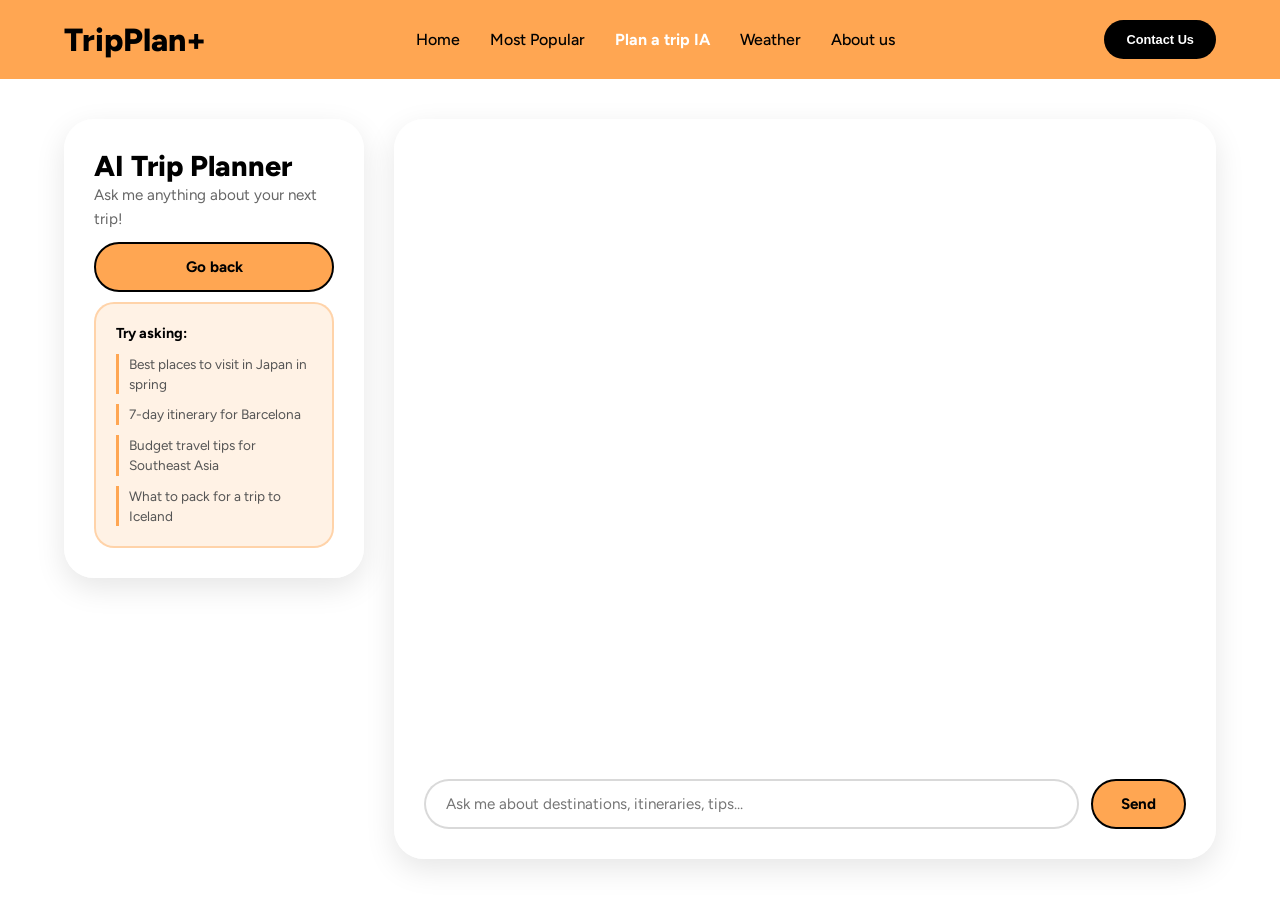
<file: chat.html>
<!DOCTYPE html>
<html lang="en">

<head>
  <meta charset="UTF-8" />
  <meta name="viewport" content="width=device-width, initial-scale=1.0" />
  <title>TripPlan+ · AI Trip Planner</title>
  <link rel="preconnect" href="https://fonts.googleapis.com">
  <link rel="preconnect" href="https://fonts.gstatic.com" crossorigin>
  <link href="https://fonts.googleapis.com/css2?family=Figtree:ital,wght@0,300..900;1,300..900&display=swap"
    rel="stylesheet">
  <link rel="stylesheet" href="style.css" />
  <link rel="stylesheet" href="chat.css" />
</head>

<body class="chat-page">

  <header>
    <h1>TripPlan+</h1>
    <nav class="nav" id="mobile-nav">
      <ul>
        <li><a href="index.html#home">Home</a></li>
        <li><a href="index.html#popular">Most Popular</a></li>
        <li><a href="chat.html" class="active-nav">Plan a trip IA</a></li>
        <li><a href="index.html#weather">Weather</a></li>
        <li><a href="index.html#about-us">About us</a></li>
      </ul>
    </nav>

    <button class="menu-toggle" id="menu-toggle">☰</button>

    <nav id="nav-login" class="nav">
      <a href ="index.html#contact"><button class="contact">Contact Us</button></a>
    </nav>
  </header>

  <main class="chat-main">

    <div class="chat-sidebar">
      <h2>AI Trip Planner</h2>
      <p class="chat-subtitle">Ask me anything about your next trip!</p>
      <!-- <button id="clear-chat-btn">Clear conversation</button> -->
       <button id="back-btn"> Go back </button> 
       
      <div class="chat-tips">
        <p class="tips-title">Try asking:</p>
        <ul>
          <li class="tip-item">Best places to visit in Japan in spring</li>
          <li class="tip-item">7-day itinerary for Barcelona</li>
          <li class="tip-item">Budget travel tips for Southeast Asia</li>
          <li class="tip-item">What to pack for a trip to Iceland</li>
        </ul>
      </div>
    </div> <!-- ← cierra chat-sidebar aquí -->

    <div class="chat-area">
      <ul id="messages"></ul>
      <form id="form">
        <input id="input" name="textUsuario" autocomplete="off"
          placeholder="Ask me about destinations, itineraries, tips..." />
        <button type="submit">Send</button>
      </form>
    </div>

  </main>

  <script src="chat.js"></script>
</body>

</html>
</file>
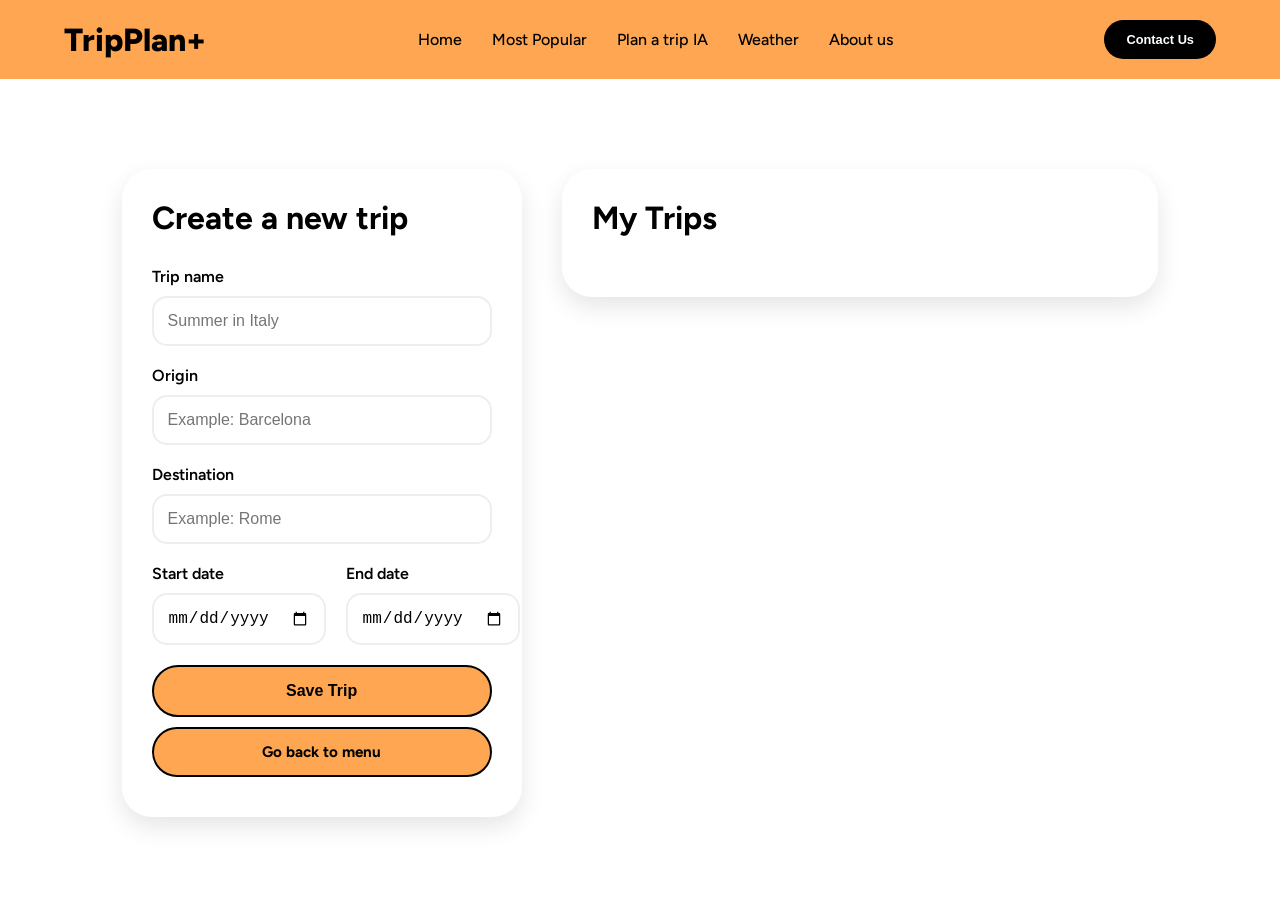
<file: trips.html>
<!DOCTYPE html>
<html lang="en">

<head>

  <meta charset="UTF-8">
  <meta name="viewport" content="width=device-width, initial-scale=1.0">

  <title>My Trips | TripPlan+</title>

  <link rel="preconnect" href="https://fonts.googleapis.com">
  <link rel="preconnect" href="https://fonts.gstatic.com" crossorigin>

  <link href="https://fonts.googleapis.com/css2?family=Figtree:wght@300;400;500;600;700;800&display=swap"
    rel="stylesheet">

  <link rel="stylesheet" href="style.css">

  <script src="trips.js" defer></script>

</head>

<body class="trips-body">

  <header>

    <h1>TripPlan+</h1>

    <nav class="nav">

      <ul>

        <li><a href="index.html#home">Home</a></li>

        <li><a href="index.html#popular">Most Popular</a></li>

        <li><a href="trips.html">Plan a trip IA</a></li>

        <li><a href="index.html#weather">Weather</a></li>

        <li><a href="index.html#about-us">About us</a></li>

      </ul>

    </nav>

    <nav id="nav-login" class="nav">
      <a href="index.html#contact"><button class="contact">Contact Us</button></a>
    </nav>

  </header>

  <main class="trips-page">

    <section class="planner-section">

      <div class="planner-form-container">

        <h2>Create a new trip</h2>

        <form id="trip-form">

          <div class="input-group">
            <label for="trip-name">
              Trip name
            </label>
            <input type="text" id="trip-name" placeholder="Summer in Italy" required>
          </div>

          <div class="input-group">
            <label for="trip-origin">
              Origin
            </label>
            <input type="text" id="trip-origin" placeholder="Example: Barcelona" required>
          </div>

          <div class="input-group">

            <label for="trip-destination">
              Destination
            </label>

            <input type="text" id="trip-destination" placeholder="Example: Rome" required>

          </div>

          <div class="dates-row">
            <div class="input-group">
              <label for="trip-start">
                Start date
              </label>
              <input type="date" id="trip-start" required>
            </div>
            <div class="input-group">
              <label for="trip-end">
                End date
              </label>
              <input type="date" id="trip-end" required>
            </div>
          </div>
          <button type="submit" class="trip-save-btn">
            Save Trip
          </button>

          <button id="back-btn">
            Go back to menu
          </button>
       
        </form>
      </div>

      <div class="trips-container">
        <h2>My Trips</h2>
        <div id="trip-list"></div>
      </div>

    </section>

  </main>

</body>

</html>
</file>
<file: style.css>
* {
  margin: 0;
  padding: 0;
  box-sizing: border-box;
}

html {
  scroll-behavior: smooth;
}

:root {
  --color-primary: rgb(255, 166, 82);
  --color-primary-hover: rgb(250, 119, 4);
  --color-dark: #000;
  --color-light: #fff;
  --radius: 30px;
  --transition: 0.3s ease;
}

body {
  width: 100vw;
  min-height: 100vh;
  font-family: "Figtree", sans-serif;
  background-image: url("https://img.freepik.com/fotos-premium/mapa-mundo-gris-simple-adecuado-conceptos-viaje-muestra-conexiones-globales-minimalista-moderno_1299716-23592.jpg?semt=ais_hybrid&w=740&q=80");
  background-size: cover;
  background-position: center;
  background-repeat: no-repeat;
  background-attachment: fixed;
  overflow: hidden;
  width: 100%;
}

button:not(.menu-toggle),
.contact {
  border-radius: var(--radius);
  cursor: pointer;
  font-weight: 700;
  transition: background-color var(--transition), color var(--transition);
}

/* HEADER */

header {
  display: flex;
  align-items: center;
  justify-content: space-between;
  padding: 20px 5%;
  position: sticky;
  top: 0;
  z-index: 10;
  background-color: rgba(255, 166, 82, 1);
}

header h1 {
  font-size: 2rem;
  font-weight: 800;
}

nav ul {
  list-style: none;
  display: flex;
  gap: 30px;
}

nav ul li a {
  text-decoration: none;
  color: black;
  font-weight: 500;
  font-size: 1rem;
  transition: color var(--transition);
}

nav ul li a:hover {
  color: white;
}

#nav-login .contact {
  padding: 10px 20px;
  border: 2px solid transparent;
  background-color: black;
  color: white;
  font-size: 0.8rem;
}

#nav-login .contact:hover {
  background-color: rgb(250, 119, 4);
  color: white;
  border-color: black;
}

/* HOME */

.home {
  min-height: 100vh;
  display: flex;
  align-items: center;
  padding: 170px 5% 80px 5%; /* Aumentamos el padding de arriba (80px que ya tenías + 90px del header) */
}

.home-content {
  width: 100%;
  display: grid;
  grid-template-columns: 1.2fr 1fr;
  gap: 60px;
  align-items: center;
}

/* TEXTO */

.home-text {
  max-width: 600px;
}

.home-tag {
  color: rgb(255, 166, 82);
  font-weight: 700;
  letter-spacing: 2px;
  margin-bottom: 20px;
}

.home-text h2 {
  font-size: 4.5rem;
  line-height: 1;
  color: black;
  margin-bottom: 20px;
}

.home-text h3 {
  font-size: 1.8rem;
  margin-bottom: 20px;
  font-weight: 500;

}

.home-description {
  font-size: 1.1rem;
  line-height: 1.8;
  max-width: 500px;
  margin-bottom: 30px;
}

/* BOTONES */

.home-buttons {
  display: flex;
  gap: 20px;
}

 .home-buttons button,
 .popular-button button {
  padding: 15px 25px;
  border: none;
  background-color: var(--color-dark);
  color: var(--color-light);
  font-size: 0.8rem;
  border: black solid 2px;
}

#primary-button {
  background-color: rgb(255, 166, 82);
  color: rgb(0, 0, 0);
  border: black solid 2px;
}

#primary-button:hover {
  background-color: rgb(250, 119, 4);
}

#secondary-button {
  background-color: transparent;
  color: rgb(0, 0, 0);
  border: black solid 2px;
}

#secondary-button:hover {
  background-color: rgb(250, 119, 4);
}

/* GALERÍA HOME */

.home-image {
  display: grid;
  grid-template-columns: 1fr 1fr;
  /* Cambiado de 220px a unidades relativas al ancho de la pantalla (Viewport Width) */
  grid-template-rows: 15vw 15vw; 
  gap: 20px;
  width: 100%;
}

.home-image img {
  width: 100%;
  height: 100%;
  object-fit: cover;
  border-radius: 20px;
  transition: 0.4s;
  box-shadow: 0px 10px 25px rgba(0, 0, 0, 0.15);
}

.home-image img:hover {
  transform: scale(1.05);
}

.home-image img:first-child {
  grid-row: span 2;
}

/* RESTO DE SECCIONES */

 #home, #popular, #about-us {
  scroll-margin-top: 90px;
}

section:not(.home) {
  padding: 50px 5%;
}

/* ── POPULAR DESTINATIONS ── */

#popular {
  width: 100%;
  overflow: hidden;
  position: relative;
  
}

.popular-tag {
  color: rgb(255, 166, 82);
  font-weight: 700;
  letter-spacing: 2px;
}

.popular-header {
  padding: 0 80px;
  /* alinea el título con el área de cartas */
  margin-bottom: 40px;
  text-align: center;

}

.popular-header h2 {
  font-size: 2.5rem;
}

.popular-description {
  /* margin-top: 12px; */
  color: #555;
  font-size: 1.05rem;
}

.carousel {
  position: relative;
  width: 100%;
}

/* Flechas — se quedan en los bordes, fuera del área de cartas */
.carousel-buttons button {
  position: absolute;
  top: 42%;
  transform: translateY(-50%);
  width: 60px;
  height: 60px;
  border: none;
  border-radius: 50%;
  background-color: rgb(255, 166, 82);
  font-size: 1.8rem;
  font-weight: bold;
  cursor: pointer;
  z-index: 10;
  transition: 0.3s;
  box-shadow: 0 5px 15px rgba(0, 0, 0, 0.2);
}

.carousel-buttons button:hover {
  background-color: rgb(250, 119, 4);
}

#prev {
  left: 10px;
}

#next {
  right: 10px;
}

/* El contenedor visible: deja espacio para las flechas a ambos lados */
.carousel-container {
  width: calc(100% - 160px);
  /* espacio para las flechas */
  margin: 0 auto;
  overflow: hidden;
}

.popular-destinations {
  display: flex;
  gap: 20px;
  transition: transform 0.6s ease-in-out;
  /* will-change: transform; */
  padding: 10px 0 20px;
  align-items: flex-start;
}

.card {
  flex: 0 0 calc((100cqw - 220px) / 4);
  /* NO uses % — usa cqw */
  display: flex;
  flex-direction: column;
  gap: 15px;
}

/* Imagen de la carta: más alta para forma vertical */
.destination-card {
  width: 100%;
  height: 320px;
  /* bajamos de 420px a 320px */
  background-color: white;
  border-radius: 25px;
  overflow: hidden;
  border: 2px solid rgb(255, 166, 82);
  box-shadow: 0 10px 20px rgba(0, 0, 0, 0.15);
  transition: transform 0.3s;
  /* solo transform, no todo */
}

/* El overflow de la imagen debe estar contenido dentro del border-radius */
.destination-card {
  overflow: hidden;
}

.destination-card:hover {
  transform: translateY(-8px);
}

.destination-card img {
  width: 100%;
  height: 100%;
  object-fit: cover;
  display: block;
}

.place {
  display: flex;
  justify-content: center;
}

.popular-button {
  display: flex;
  justify-content: center;
}


/* ───────── TRIPS PAGE ───────── */


.trips-page {
  padding: 40px 5%;
}

/* HERO */

.trip-hero {
  display: grid;
  grid-template-columns: 1fr 1fr;
  gap: 50px;
  align-items: center;
  margin-bottom: 80px;
}

.trip-tag {
  color: rgb(255, 166, 82);
  font-weight: 700;
  letter-spacing: 2px;
  margin-bottom: 20px;
}

.trip-hero-text h2 {
  font-size: 4rem;
  line-height: 1.1;
  margin-bottom: 20px;
}

.trip-hero-text p {
  font-size: 1.1rem;
  line-height: 1.8;
}

.trip-hero-image img {
  width: 100%;
  height: 500px;
  object-fit: cover;
  border-radius: 30px;
  box-shadow: 0 10px 30px rgba(0, 0, 0, 0.15);
}

/* PLANNER */

.planner-section {
  display: grid;
  grid-template-columns: 400px 1fr;
  gap: 40px;
  align-items: start;
}

.planner-form-container,
.trips-container {
  background: white;
  padding: 30px;
  border-radius: 30px;
  box-shadow: 0 10px 25px rgba(0, 0, 0, 0.1);
}

.planner-form-container h2,
.trips-container h2 {
  margin-bottom: 30px;
  font-size: 2rem;
}

.input-group {
  display: flex;
  flex-direction: column;
  margin-bottom: 20px;
}

.input-group label {
  margin-bottom: 10px;
  font-weight: 600;
}

.input-group input {
  padding: 14px;
  border-radius: 15px;
  border: 2px solid #eee;
  font-size: 1rem;
  transition: 0.3s;
}

.input-group input:focus {
  outline: none;
  border-color: rgb(255, 166, 82);
}

.dates-row {
  display: flex;
  gap: 20px;
}

.trip-save-btn {
  width: 100%;
  padding: 15px;
  border: none;
  border-radius: 30px;
  background-color: rgb(255, 166, 82);
  color: black;
  font-weight: 700;
  font-size: 1rem;
  cursor: pointer;
  transition: 0.3s;
  border: 2px solid black;
}

.trip-save-btn:hover, #back-btn:hover {
  background-color: rgb(250, 119, 4);
}

/* TRIP CARD */

.trip-card {
  background: #fafafa;
  border-radius: 25px;
  padding: 25px;
  margin-bottom: 25px;
  border: 2px solid #f0f0f0;
}

.trip-card-header {
  display: flex;
  justify-content: space-between;
  align-items: center;
}

.trip-card h3 {
  font-size: 1.5rem;
}

.trip-info {
  margin-top: 15px;
  line-height: 1.8;
}

/* ACTIVITIES */

.activities-container {
  margin-top: 25px;
}

.activities-container h4 {
  margin-bottom: 15px;
}

.activity-form {
  display: flex;
  flex-direction: column;
  gap: 15px;
  margin-bottom: 20px;
}

.activity-form input {
  padding: 12px;
  border-radius: 12px;
  border: 2px solid #eee;
}

.activity-form button {
  padding: 12px;
  border: none;
  border-radius: 20px;
  background: black;
  color: white;
  cursor: pointer;
}

.activity-item {
  background: white;
  border-radius: 15px;
  padding: 15px;
  margin-bottom: 10px;
  border: 1px solid #eee;
}

.delete-btn {
  margin-top: 15px;
  background: crimson;
  color: white;
  border: none;
  padding: 10px 15px;
  border-radius: 15px;
  cursor: pointer;
}

/* RESPONSIVE */

@media(max-width: 900px) {

  .trip-hero {
    grid-template-columns: 1fr;
  }

  .planner-section {
    grid-template-columns: 1fr;
  }

  .trip-hero-text h2 {
    font-size: 3rem;
  }

}

/* ───────── MY TRIPS GRID ───────── */

#trip-list {
  display: grid;
  grid-template-columns: repeat(auto-fill, minmax(240px, 1fr));
  gap: 25px;
  margin-top: 30px;

}

/* ───────── MINI TRIP CARD ───────── */

.trip-mini-card {
  background: white;
  border-radius: 25px;
  padding: 25px;
  min-height: 180px;
  cursor: pointer;
  transition: all 0.3s ease;
  border: 2px solid transparent;
  box-shadow: 0 8px 20px rgba(0, 0, 0, 0.08);
  display: flex;
  flex-direction: column;
  justify-content: center;
}

.trip-mini-card:hover {
  transform: translateY(-10px);
  border-color: rgb(255, 166, 82);
  box-shadow: 0 15px 30px rgba(0, 0, 0, 0.15);
}

.trip-mini-card h3 {
  font-size: 1.7rem;
  margin-bottom: 15px;
}

.trip-mini-card p {
  color: #666;
  line-height: 1.7;
}

/* ───────── MODAL ───────── */

.trip-modal {

  position: fixed;

  inset: 0;

  background: rgba(0, 0, 0, 0.5);

  display: flex;

  justify-content: center;

  align-items: center;

  opacity: 0;

  pointer-events: none;

  transition: 0.3s;

  z-index: 999;

}

.trip-modal.active {

  opacity: 1;

  pointer-events: auto;

}

.modal-content {

  width: 90%;

  max-width: 700px;

  background: white;

  border-radius: 30px;

  padding: 40px;

  position: relative;

  max-height: 90vh;

  overflow-y: auto;

}

.close-modal {

  position: absolute;

  top: 20px;

  right: 25px;

  border: none;

  background: none;

  font-size: 2rem;

  cursor: pointer;

}

/* ───────── TRIP INFO ───────── */

.trip-info {

  margin-top: 20px;

  line-height: 2;

}

/* ───────── ADD ACTIVITY BUTTON ───────── */

.add-activity-btn {
  width: 100%;
  margin-top: 30px;
  padding: 15px;
  border: none;
  border-radius: 20px;
  background: rgb(255, 166, 82);
  font-weight: 700;
  font-size: 1rem;
  cursor: pointer;
  transition: 0.3s;

}

.add-activity-btn:hover {

  background: rgb(250, 119, 4);

}

/* ───────── HIDDEN FORM ───────── */

.activity-form-hidden {

  display: none;

}

/* ───────── ACTIVITY FORM ───────── */

.activity-form {
  display: flex;
  flex-direction: column;
  gap: 15px;
  margin-top: 25px;
}

.activity-form input {

  padding: 14px;
  border-radius: 15px;
  border: 2px solid #eee;
}

.activity-form button {
  padding: 14px;
  border: none;
  border-radius: 15px;
  background: black;
  color: white;
  cursor: pointer;

}

/* ───────── ACTIVITY ITEM ───────── */

.activity-item {

  background: #f7f7f7;

  padding: 20px;

  border-radius: 20px;

  margin-top: 20px;

}

/* ───────── DELETE BUTTON ───────── */

.delete-btn {

  margin-top: 30px;
  padding: 14px 20px;
  border: none;
  border-radius: 15px;
  background: crimson;
  color: white;
  font-weight: 700;
  cursor: pointer;

}

/* ───────── GRID ───────── */

#trip-list {

  display: grid;

  grid-template-columns: repeat(auto-fill, minmax(260px, 1fr));

  gap: 25px;

  margin-top: 30px;

}

/* ───────── CARD ───────── */

.trip-mini-card {

  background: white;

  border-radius: 25px;

  padding: 25px;

  cursor: pointer;

  transition: 0.3s;

  box-shadow: 0 8px 20px rgba(0, 0, 0, 0.08);

  overflow: hidden;

}

.trip-mini-card:hover {
  transform: translateY(-8px);
}

.trip-preview h3 {
  font-size: 1.6rem;
  margin-bottom: 10px;
}

.trip-preview p {
  color: #666;
}

/* ───────── DETAILS ───────── */

.trip-details {
  max-height: 0;
  overflow: hidden;
  transition: 0.4s ease;
}

.trip-mini-card.active .trip-details {
  max-height: 1000px;
  margin-top: 25px;

}

/* ───────── BUTTONS ───────── */

#back-btn {
  display: block;
  margin: 10px auto 10px 0;
  width: 100%;
  padding: 14px 28px;
  border: 2px solid black;
  border-radius: 30px;
  background-color: rgb(255, 166, 82);
  font-family: "Figtree", sans-serif;
  font-weight: 700;
  font-size: 0.95rem;
  cursor: pointer;
  transition: background-color 0.3s;
  
}

.add-activity-btn,
.delete-btn {
  width: 100%;
  padding: 14px;
  border: none;
  border-radius: 15px;
  margin-top: 20px;
  cursor: pointer;
  font-weight: 700;
}

.add-activity-btn {

  background: rgb(255, 166, 82);

}

.delete-btn {

  background: crimson;

  color: white;

}

/* ───────── FORM ───────── */

.activity-form-hidden {
  display: none;
}

.activity-form {
  display: flex;
  flex-direction: column;
  gap: 12px;
  margin-top: 20px;
}

.activity-form input {
  padding: 12px;
  border-radius: 12px;
  border: 2px solid #eee;
}

.activity-form button {
  padding: 12px;
  border: none;
  border-radius: 12px;
  background: black;
  color: white;
}

/* ───────── ACTIVITIES ───────── */

.activity-item {
  background: #f7f7f7;
  padding: 15px;
  border-radius: 15px;
  margin-top: 15px;
}

/* ───────── FOOTER ───────── */

footer {
  margin-top: 100px;
  background: rgba(255, 166, 82, 0.95);
  backdrop-filter: blur(5px);
  padding-top: 60px;
}

.footer-container {
  width: 90%;
  margin: auto;
  display: grid;
  grid-template-columns: repeat(auto-fit, minmax(220px, 1fr));
  gap: 50px;
  padding-bottom: 50px;
}

.footer-column h2 {
  font-size: 2rem;
  margin-bottom: 20px;
}

.footer-column h3 {
  margin-bottom: 20px;
}

.footer-column p {
  line-height: 1.8;
}

.footer-column ul {
  list-style: none;
}

.footer-column ul li {
  margin-bottom: 12px;
}

.footer-column ul li a {
  text-decoration: none;
  color: black;
  transition: 0.3s;
}

.footer-column ul li a:hover {
  color: white;
}

.socials {
  display: flex;
  flex-direction: column;
  gap: 12px;

}

.socials a {
  text-decoration: none;
  color: black;
  transition: 0.3s;

}

.socials a:hover {
  color: white;
}

.footer-bottom {
  border-top: 1px solid rgba(0, 0, 0, 0.1);
  text-align: center;
  padding: 25px;
}

/* ───────── ABOUT US ───────── */

#about-us {
  padding: 50px 5%;
}

/* HEADER */

.about-header {
  text-align: center;
  margin-bottom: 20px;
}

.about-tag {
  color: rgb(255, 166, 82);
  font-weight: 700;
  letter-spacing: 2px;

}

.about-header h2 {
  font-size: 3rem;
  /* margin-bottom: 10px; */
}

.about-description {

  max-width: 700px;
  margin: auto;
  line-height: 1.8;
  font-size: 1.1rem;

}

/* CARDS */

.creators-container {
  display: flex;
  justify-content: center;
  gap: 40px;
  flex-wrap: wrap;
  margin-bottom: 30px;
}

.creator-card {

  width: 320px;
  background: rgba(255, 255, 255, 0.92);
  backdrop-filter: blur(5px);
  border-radius: 30px;
  overflow: hidden;
  cursor: pointer;
  transition: 0.3s;
  box-shadow: 0 10px 25px rgba(0, 0, 0, 0.1);
  border: 3px solid transparent;
}

.creator-card:hover {
  transform: translateY(-10px);
}

.creator-card.active {
  border-color: rgb(255, 166, 82);
}

.creator-card img {
  width: 100%;
  height: 380px;
  object-fit: cover;
}

.creator-card h3 {
  padding: 25px;
  text-align: center;
  font-size: 1.8rem;
}

/* DESCRIPTION */

.creator-description {

  max-width: 700px;
  margin: auto;
  background: rgba(255, 255, 255, 0.92);
  backdrop-filter: blur(5px);
  padding: 30px;
  border-radius: 30px;
  box-shadow: 0 10px 25px rgba(0, 0, 0, 0.1);
  text-align: center;

}

.creator-description h3 {
  font-size: 2rem;
  margin-bottom: 20px;

}

.creator-description p {
  line-height: 1.9;
  font-size: 1.05rem;
}

.about-contact {
  max-width: 700px;
  margin: 60px auto 0;
  background: rgba(255, 255, 255, 0.85);
  border-radius: 24px;
  padding: 40px;
  border: 2px solid rgb(255, 166, 82);
  box-shadow: 0 10px 30px rgba(0, 0, 0, 0.1);
  scroll-margin-top: 100px;
}

.about-contact h3 {
  font-size: 1.8rem;
  font-weight: 800;
  margin-bottom: 8px;
}

.about-contact>p {
  color: #555;
  margin-bottom: 28px;
}

.contact-form {
  display: flex;
  flex-direction: column;
  gap: 16px;
}

.form-row {
  display: grid;
  grid-template-columns: 1fr 1fr;
  gap: 16px;
}

.form-group {
  display: flex;
  flex-direction: column;
  gap: 6px;
}

.form-group label {
  font-weight: 600;
  font-size: 0.9rem;
}

.form-group input,
.form-group textarea {
  padding: 12px 16px;
  border: 1.5px solid rgba(0, 0, 0, 0.15);
  border-radius: 12px;
  font-family: "Figtree", sans-serif;
  font-size: 0.95rem;
  outline: none;
  transition: border-color 0.2s;
  background: white;
  resize: none;
}

.form-group input:focus,
.form-group textarea:focus {
  border-color: rgb(255, 166, 82);
}

#contact-submit {
  padding: 14px 28px;
  border: 2px solid black;
  border-radius: 30px;
  background-color: rgb(255, 166, 82);
  font-family: "Figtree", sans-serif;
  font-weight: 700;
  font-size: 0.95rem;
  cursor: pointer;
  transition: background-color 0.3s;
  align-self: flex-start;
}

#contact-submit:hover {
  background-color: rgb(250, 119, 4);
}

#contact-submit:disabled {
  opacity: 0.6;
  cursor: not-allowed;
}

.contact-feedback {
  font-size: 0.95rem;
  font-weight: 500;
  min-height: 24px;
}

/* PLAN TRIP */
#plan-trip {
  min-height: 100vh;
  display: flex;
  flex-direction: column;
  justify-content: center; 
  padding: 40px 5%;
  max-width: 1000px;
  margin: 0 auto;
}

.plan-header {
  /* min-height: ; */
  text-align: center;
  margin-bottom: 20px;
}

.plan-tag {
  color: rgb(255, 166, 82);
  font-weight: 700;
  letter-spacing: 2px;
  /* margin-bottom: 10px; */
}

.plan-header h2 {
  font-size: 3rem;
  font-weight: 800;
  /* margin-bottom: 10px; */
}

.plan-description {
  color: #555;
  font-size: 1.05rem;
}

#plan-trip-btn {
  display: block;
  margin: 20px auto 0; 

  padding: 14px 28px;
  border: 2px solid black;
  border-radius: 30px;
  background-color: rgb(255, 166, 82);
  font-family: "Figtree", sans-serif;
  font-weight: 700;
  font-size: 0.95rem;
  cursor: pointer;
  transition: background-color 0.3s;
  
}

#plan-trip-btn:hover {
  background-color: rgb(250, 119, 4);
}

/* ══════════════════════════════════════
   WEATHER
══════════════════════════════════════ */

#weather {
  min-height: 100vh; /* Ocupa el 100% de la pantalla */
  display: flex;
  flex-direction: column;
  justify-content: center; 
  padding: 40px 5%;
  max-width: 1000px;
  margin: 0 auto;
}

.weather-header {
  /* min-height: ; */
  text-align: center;
  margin-bottom: 20px;
}

.weather-tag {
  color: rgb(255, 166, 82);
  font-weight: 700;
  letter-spacing: 2px;
  /* margin-bottom: 10px; */
}

.weather-header h2 {
  font-size: 3rem;
  font-weight: 800;
  /* margin-bottom: 10px; */
}

.weather-description {
  color: #555;
  font-size: 1.05rem;
}

.weather-search {
  display: flex;
  gap: 12px;
  justify-content: center;
  margin-bottom: 16px;
}

.weather-search input {
  width: 420px;
  padding: 14px 20px;
  border: 2px solid rgba(0, 0, 0, 0.15);
  border-radius: 30px;
  font-family: "Figtree", sans-serif;
  font-size: 1rem;
  outline: none;
  transition: border-color 0.2s;
  background: white;
}

.weather-search input:focus {
  border-color: rgb(255, 166, 82);
}

#weather-btn {
  padding: 14px 28px;
  border: 2px solid black;
  border-radius: 30px;
  background-color: rgb(255, 166, 82);
  font-family: "Figtree", sans-serif;
  font-weight: 700;
  font-size: 0.95rem;
  cursor: pointer;
  transition: background-color 0.3s;
}

#weather-btn:hover {
  background-color: rgb(250, 119, 4);
}

.weather-error {
  text-align: center;
  color: #e74c3c;
  font-weight: 600;
  /* margin-bottom: 16px; */
  min-height: 24px;
}

.hidden {
  display: none !important;
}

/* CURRENT WEATHER CARD */

.weather-main-card {
  display: grid;
  grid-template-columns: 1.2fr 1fr;
  gap: 30px;
  background: rgba(255, 255, 255, 0.85);
  border-radius: 24px;
  border: 2px solid rgb(255, 166, 82);
  padding: 36px 40px;
  box-shadow: 0 10px 30px rgba(0, 0, 0, 0.1);
  margin-bottom: 40px;
  backdrop-filter: blur(10px);
}

.w-city {
  font-size: 1.8rem;
  font-weight: 800;
  margin-bottom: 4px;
}

.w-date {
  color: #666;
  font-size: 0.95rem;
  margin-bottom: 10px;
}

.w-desc {
  font-size: 1.1rem;
  font-weight: 600;
  color: #444;
  margin-bottom: 16px;
  text-transform: capitalize;
}

.w-temp-row {
  display: flex;
  align-items: center;
  gap: 8px;
}

.w-temp {
  font-size: 4rem;
  font-weight: 800;
  line-height: 1;
  color: rgb(250, 119, 4);
}

.w-icon {
  width: 70px;
  height: 70px;
}

.weather-right {
  display: flex;
  flex-direction: column;
  justify-content: center;
  gap: 18px;
}

.weather-detail {
  display: flex;
  justify-content: space-between;
  align-items: center;
  padding-bottom: 12px;
  border-bottom: 1px solid rgba(0, 0, 0, 0.08);
}

.weather-detail:last-child {
  border-bottom: none;
}

.detail-label {
  font-weight: 600;
  color: #666;
  font-size: 0.9rem;
}

.detail-value {
  font-weight: 700;
  font-size: 1rem;
}

/* FORECAST */

.weather-forecast h3 {
  font-size: 1.5rem;
  font-weight: 800;
  margin-bottom: 20px;
}

.forecast-cards {
  display: grid;
  grid-template-columns: repeat(5, 1fr);
  gap: 16px;
}

.forecast-card {
  background: rgba(255, 255, 255, 0.85);
  border-radius: 20px;
  border: 2px solid rgb(255, 166, 82);
  padding: 20px 16px;
  text-align: center;
  box-shadow: 0 6px 20px rgba(0, 0, 0, 0.08);
  transition: transform 0.3s;
}

.forecast-card:hover {
  transform: translateY(-6px);
}

.forecast-card img {
  width: 52px;
  height: 52px;
}

.forecast-day {
  font-weight: 700;
  font-size: 0.9rem;
  margin-bottom: 4px;
}

.forecast-desc {
  font-size: 0.8rem;
  color: #555;
  margin-bottom: 8px;
}

.forecast-temp {
  font-size: 1.4rem;
  font-weight: 800;
  color: rgb(250, 119, 4);
}

.forecast-minmax {
  font-size: 0.8rem;
  color: #777;
  margin-top: 4px;
}



/* ───────── HAMBURGER MENU ───────── */

.menu-toggle {

  display: none;
  background: none;
  border: none;
  font-size: 2rem;
  cursor: pointer;

}

/* ───────── MOBILE ───────── */

@media (max-width: 900px) {

  header {
    position: relative;
    padding: 20px;
  }

  .menu-toggle {
    display: block;
  }

  .nav ul {
    flex-direction: column;
    gap: 20px;
  }

  #mobile-nav {

    position: absolute;
    top: 90px;
    left: 0;
    width: 100%;
    background: rgba(255, 166, 82, 0.98);
    padding: 30px;
    display: none;
  }

  #mobile-nav.active {
    display: block;
  }

  #nav-login {
    display: none;
  }

}
/* ───────── RESPONSIVE ───────── */

@media(max-width: 900px) {

  /* Adaptación de la Sección HOME */
  .home {
    padding: 40px 5%;
    min-height: auto; /* Permite que la sección crezca verticalmente en móvil si es necesario */
  }

  .home-content {
    grid-template-columns: 1fr; /* Pasa a tener 1 sola columna (texto arriba, fotos abajo) */
    gap: 40px;
    text-align: center; 
  }

  .home-text {
    max-width: 100%;
    margin: 0 auto;
  }

  .home-text h2 {
    font-size: 3rem; 
  }

  .home-description {
    max-width: 100%;
    margin-bottom: 25px;
  }

  .home-buttons {
    justify-content: center; 
  }

  .home-image {
    /* Al estar en una sola columna, aumentamos un poco el tamaño relativo de las fotos en móvil */
    grid-template-rows: 30vw 30vw; 
    max-width: 500px;
    margin: 0 auto; /* Centra el bloque de fotos */
  }

  .trip-hero {
    grid-template-columns: 1fr;
  }

  .planner-section {
    grid-template-columns: 1fr;
  }

  .trip-hero-text h2 {
    font-size: 3rem;
  }

}
</file>
<file: chat.css>
* {
  margin: 0;
  padding: 0;
  box-sizing: border-box;
}

html {
  scroll-behavior: smooth;
}

.chat-page {
  background-image: url("https://img.freepik.com/fotos-premium/mapa-mundo-gris-simple-adecuado-conceptos-viaje-muestra-conexiones-globales-minimalista-moderno_1299716-23592.jpg?semt=ais_hybrid&w=740&q=80");
  background-size: cover;
  background-attachment: fixed;
}

.chat-main {
  display: grid;
  grid-template-columns: 300px 1fr;
  gap: 30px;
  padding: 40px 5%;
  height: calc(100vh - 80px);
  max-width: 1300px;
  margin: 0 auto;
}

/* SIDEBAR */

.chat-sidebar {
  background: rgba(255, 255, 255, 0.9);
  border-radius: 30px;
  padding: 30px;
  display: flex;
  flex-direction: column;
  /* gap: 20px; */
  box-shadow: 0 10px 30px rgba(0,0,0,0.1);
  height: fit-content;
}

.chat-sidebar h2 {
  font-size: 1.8rem;
  font-weight: 800;
}

.chat-subtitle {
  color: #666;
  font-size: 0.95rem;
  line-height: 1.6;
}

#clear-chat-btn {
  padding: 12px 20px;
  border: 2px solid black;
  border-radius: 30px;
  background: transparent;
  font-family: "Figtree", sans-serif;
  font-weight: 700;
  font-size: 0.85rem;
  cursor: pointer;
  transition: 0.3s;
}

#clear-chat-btn:hover {
  background: crimson;
  color: white;
  border-color: crimson;
}

.chat-tips {
  background: rgba(255, 166, 82, 0.15);
  border-radius: 20px;
  padding: 20px;
  border: 2px solid rgba(255, 166, 82, 0.4);
}

.tips-title {
  font-weight: 700;
  margin-bottom: 12px;
  font-size: 0.9rem;
}

.chat-tips ul {
  list-style: none;
  display: flex;
  flex-direction: column;
  gap: 10px;
}

.chat-tips ul li {
  font-size: 0.85rem;
  color: #555;
  padding-left: 10px;
  border-left: 3px solid rgb(255, 166, 82);
  line-height: 1.5;
}

/* CHAT AREA */

.chat-area {
  background: rgba(255, 255, 255, 0.9);
  border-radius: 30px;
  padding: 30px;
  display: flex;
  flex-direction: column;
  box-shadow: 0 10px 30px rgba(0,0,0,0.1);
  overflow: hidden;
}

#messages {
  list-style: none;
  flex: 1;
  overflow-y: auto;
  display: flex;
  flex-direction: column;
  gap: 16px;
  padding-right: 8px;
  margin-bottom: 20px;
}

#messages li {
  max-width: 70%;
  padding: 14px 20px;
  border-radius: 20px;
  font-size: 0.95rem;
  line-height: 1.6;
  word-wrap: break-word;
}

#messages li.user {
  background: rgb(255, 166, 82);
  color: black;
  align-self: flex-end;
  border-bottom-right-radius: 5px;
  font-weight: 500;
}

#messages li.gpt {
  background: #f0f0f0;
  color: black;
  align-self: flex-start;
  border-bottom-left-radius: 5px;
}

#messages li.typing {
  opacity: 0.6;
  font-style: italic;
}

/* FORMULARIO */

#form {
  display: flex;
  gap: 12px;
}

#input {
  flex: 1;
  padding: 14px 20px;
  border: 2px solid rgba(0,0,0,0.15);
  border-radius: 30px;
  font-family: "Figtree", sans-serif;
  font-size: 0.95rem;
  outline: none;
  transition: border-color 0.2s;
  background: white;
}

#input:focus {
  border-color: rgb(255, 166, 82);
}

#form button {
  padding: 14px 28px;
  border: 2px solid black;
  border-radius: 30px;
  background: rgb(255, 166, 82);
  font-family: "Figtree", sans-serif;
  font-weight: 700;
  font-size: 0.95rem;
  cursor: pointer;
  transition: 0.3s;
}

#form button:hover {
  background: rgb(250, 119, 4);
}

.active-nav {
  color: white !important;
  font-weight: 700 !important;
}

.chat-tips ul li {
  cursor: pointer;
  transition: 0.2s;
}

.chat-tips ul li:hover {
  border-left: 3px solid rgb(250, 119, 4);
  color: black;
  font-weight: 600;
}

#back-btn {
  display: block;
  margin: 10px auto 10px 0;

  padding: 14px 28px;
  border: 2px solid black;
  border-radius: 30px;
  background-color: rgb(255, 166, 82);
  font-family: "Figtree", sans-serif;
  font-weight: 700;
  font-size: 0.95rem;
  cursor: pointer;
  transition: background-color 0.3s;
  
}

#back-btn:hover {
  background-color: rgb(250, 119, 4);
}

#nav-login .contact {
  padding: 10px 20px;
  border: 2px solid transparent;
  border-radius: 30px;
  background-color: black;
  color: white;
  font-weight: 700;
  font-size: 0.8rem;
  cursor: pointer;
  transition: background-color 0.3s ease, color 0.3s ease, border-color 0.3s ease;
}

#nav-login .contact:hover {
  background-color: rgb(250, 119, 4);
  color: white;
  border-color: black;
}

/* ───────── HAMBURGER MENU ───────── */

.menu-toggle {
  display: none;
  background: none;
  border: none;
  font-size: 2rem;
  cursor: pointer;
}

/* ───────── MOBILE MENU ───────── */

@media (max-width: 900px) {

  header {
    position: relative;
    padding: 20px;
  }

  .menu-toggle {
    display: block;
  }

  .nav ul {
    gap: 15px;
  }

  .nav:not(#nav-login) {
    display: none;
  }

  #nav-login {
    display: none;
  }

  #mobile-nav {
    position: absolute;
    top: 90px;
    left: 0;
    width: 100%;
    background: rgba(255, 166, 82, 0.98);
    padding: 30px;
    display: none;
    z-index: 100;
  }

  #mobile-nav.active {
    display: block;
  }

  #mobile-nav ul {
    list-style: none;
    display: flex;
    flex-direction: column;
    gap: 20px;
  }

  #mobile-nav a {
    text-decoration: none;
    color: black;
    font-weight: 600;
    font-size: 1rem;
  }

  .chat-main {
    grid-template-columns: 1fr;
    height: auto;
  }

  .chat-sidebar {
    order: 2;
  }

  .chat-area {
    min-height: 70vh;
  }

}
</file>
